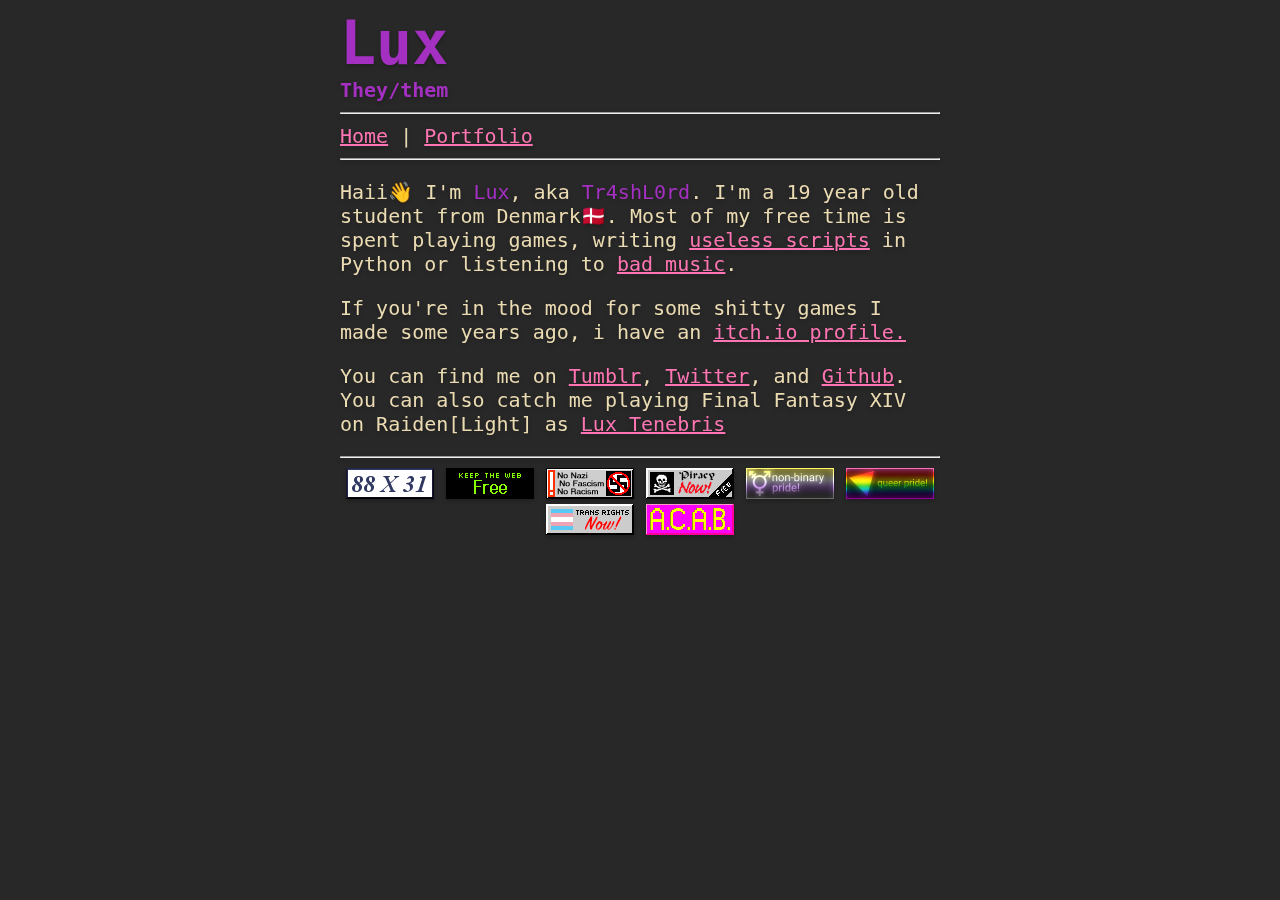
<file: index.html>
<!DOCTYPE html>
<html lang="en">
    <head>
        <meta charset="UTF-8" />
        <meta http-equiv="X-UA-Compatible" content="IE=edge" />
        <meta name="viewport" content="width=device-width, initial-scale=1.0" />
        <link rel="stylesheet" href="style.css" />
        <title>Home :3 TRANS rights!</title>
    </head>
    <body>
        <section class="section">
            <div class="container">
                <div id="top-bit">
                    <h1 class="title purple">Lux</h1>
                    <h3 class="sub-title purple">They/them</h3>
                </div>
                <div class="navbar">
                    <hr />
                    <a href="index.html">Home</a> |
                    <a href="portfolio.html">Portfolio</a>
                    <hr />
                </div>
                <div id="middle-bit">
                    <p>
                        Haii👋 I'm <span class="purple">Lux</span>, aka
                        <span class="purple">Tr4shL0rd</span>. I'm a 19 year old
                        student from Denmark🇩🇰. Most of my free time is spent
                        playing games, writing
                        <a href="portfolio.html">useless scripts</a> in Python
                        or listening to
                        <a href="https://www.last.fm/user/Tr4shL0rd"
                            >bad music</a>.
                    </p>
                    <p>
                        If you're in the mood for some shitty games I made some
                        years ago, i have an
                        <a href="https://tr4shl0rd.itch.io/">itch.io profile.</a>
                    </p>
                    <p>
                        You can find me on
                        <a href="https://www.tumblr.com/c0nfused-tr4sh"
                            >Tumblr</a
                        >,
                        <a href="https://twitter.com/_Tr4shL0rd_">Twitter</a>,
                        and
                        <a href="https://www.github.com/Tr4shL0rd"> Github</a>.
                        You can also catch me playing Final Fantasy XIV on
                        Raiden[Light] as
                        <a
                            href="https://eu.finalfantasyxiv.com/lodestone/character/45292506/"
                            >Lux Tenebris</a
                        >
                    </p>
                </div>
                <hr />
                <div id="bottom-bit"></div>
                <center>
                    <a href="https://cyber.dabamos.de/88x31/index.html"
                        ><img
                            src="badges/88x31.gif"
                            alt="badges"
                            title="badges"
                    /></a>
                    <a href="https://yesterweb.org/no-to-web3/"
                        ><img
                            src="badges/saynotoweb3_88x31.gif"
                            alt="no to Web3"
                            title="Say NO to WEB3"
                    /></a>
                    <img
                        src="badges/antinazi_88x31.gif"
                        alt="antinazi"
                        title="nazies are cringe"
                    />
                    <img
                        src="badges/piracy_88x31.gif"
                        alt="piracy now"
                        title="piracy is poggies and you should do it"
                    />
                    <img
                        src="badges/nonbinary_88x31.png"
                        alt="non-binary pride"
                        title="non-binary blob"
                    />
                    <img
                        src="badges/queer_88x31.png"
                        alt="queer pride"
                        title="im queeeer as fuck"
                    />
                    <img
                        src="badges/transRightsNow_88x31.png"
                        alt="TRANS RIGHTS!"
                        title="TRANS RIGHTS!"
                    />
                    <img
                        src="badges/acab_88x31.gif"
                        alt="acab"
                        title="fuck the cops"
                    />
                </center>
            </div>
        </section>
    </body>
</html>
</file>
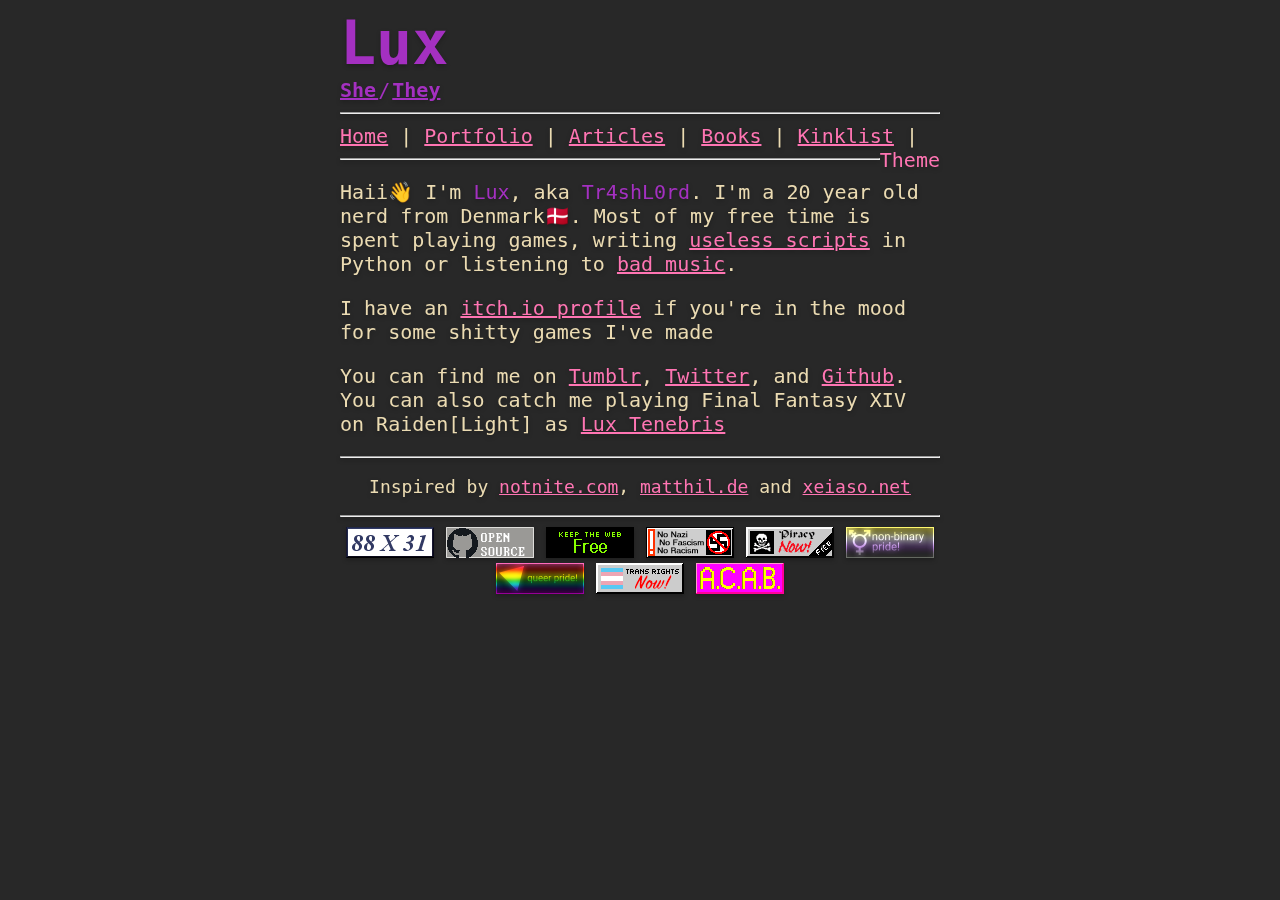
<file: public/index.html>
<!DOCTYPE html>
<html lang="en">
    <head>
        <meta charset="UTF-8" />
        <meta http-equiv="X-UA-Compatible" content="IE=edge" />
        <meta name="viewport" content="width=device-width, initial-scale=1.0" />
        <link id="theme" rel="stylesheet" href="style.css" />
        <link rel="icon" type="image/x-icon" href="imgs/favicon.ico" />
        <script src="javascript/index.js"></script>
        <title>Home :3</title>
        <script></script>
    </head>
    <body onload="themeChecker();">
        <section class="section">
            <div class="container">
                <div id="top-bit">
                    <!--
                    <h1 class="title purple">Lux</h1>
                    <a
                        href="https://pronouns.within.lgbt/she/her/her/hers/herself"
                        title="i know this site looks a lot like the one in the link. sorry, just really liked the color scheme and didnt realize how similar mine would look :3 i'm not associated with within.lgbt"
                        class="purple-link pronouns"
                    >
                        <h3 class="sub-title purple pronouns">She/Her</h3></a
                    >
                    <a
                        href="https://pronouns.within.lgbt/they/them/their/theirs/themself"
                        title="i know this site looks a lot like the one in the link. sorry, just really liked the color scheme and didnt realize how similar mine would look :3 i'm not associated with within.lgbt"
                        class="purple-link pronouns"
                    >
                        <h3 class="sub-title purple pronouns">They/Them</h3></a
                    >
                    -->
                    <h1 class="title purple">Lux</h1>
                    <a 
                        href="https://pronouns.within.lgbt/she/her/her/hers/herself" 
                        title="i know this site looks a lot like the one in the link. sorry, just really liked the color scheme and didnt realize how similar mine would look :3 i'm not associated with within.lgbt" 
                        class="purple-link pronouns"
                    >
                        <h3 class="sub-title-pronouns purple pronouns left-pronoun">She</h3>
                    </a>

                    <span class="purple">/</span>

                    <a 
                        href="https://pronouns.within.lgbt/they/them/their/theirs/themself" 
                        title="i know this site looks a lot like the one in the link. sorry, just really liked the color scheme and didnt realize how similar mine would look :3 i'm not associated with within.lgbt" 
                        class="purple-link pronouns"
                    >
                        <h3 class="sub-title-pronouns purple pronouns right-pronoun">They</h3>
                    </a>
                    
                                        
                </div>
                <div class="navbar">
                    <hr />
                    <a href="index.html">Home</a> |
                    <a href="portfolio.html">Portfolio</a> |
                    <a href="articles.html">Articles</a> |
                    <a href="books.html">Books</a> |
                    <a href="kinklist.html">Kinklist</a> |
                    <a class="lightswitch" onclick="toggleTheme()">Theme</a>
                    <hr />
                </div>
                <div id="middle-bit">
                    <p>
                        Haii👋 I'm <span class="purple">Lux</span>, aka
                        <span class="purple">Tr4shL0rd</span>. I'm a 20 year old
                        nerd from Denmark🇩🇰. Most of my free time is spent
                        playing games, writing
                        <a href="portfolio.html">useless scripts</a> in Python
                        or listening to
                        <a href="https://www.last.fm/user/Tr4shL0rd"
                            >bad music</a
                        >.
                    </p>
                    <p>
                        I have an
                        <a href="https://tr4shl0rd.itch.io/">itch.io profile</a>
                        if you're in the mood for some shitty games I've made
                    </p>
                    <p>
                        You can find me on
                        <a href="https://www.tumblr.com/c0nfused-tr4sh"
                            >Tumblr</a
                        >,
                        <a href="https://twitter.com/_Tr4shL0rd_">Twitter</a>,
                        and
                        <a href="https://www.github.com/Tr4shL0rd"> Github</a>.
                        You can also catch me playing Final Fantasy XIV on
                        Raiden[Light] as
                        <a
                            href="https://eu.finalfantasyxiv.com/lodestone/character/45292506/"
                            >Lux Tenebris</a
                        >
                    </p>
                </div>
                <hr />
                <center>
                    <p id="inspired">
                        Inspired by
                        <a href="https://notnite.com/">notnite.com</a>,
                        <a href="https://matthil.de/">matthil.de</a>
                        and
                        <a href="https://xeiaso.net/">xeiaso.net</a>
                    </p>
                </center>
                <hr />
                <div id="bottom-bit"></div>
                <center>
                    <a href="https://cyber.dabamos.de/88x31/index.html"
                        ><img
                            src="badges/88x31.gif"
                            alt="badges"
                            title="badges"
                    /></a>
                    <a href="https://github.com/Tr4shL0rd/silly_site"
                        ><img
                            src="badges/open_source_88x31.png"
                            alt="source code"
                            title="source code"
                    /></a>
                    <a href="https://yesterweb.org/no-to-web3/"
                        ><img
                            src="badges/saynotoweb3_88x31.gif"
                            alt="no to Web3"
                            title="Say NO to WEB3"
                    /></a>
                    <img
                        src="badges/antinazi_88x31.gif"
                        alt="antinazi"
                        title="nazies are cringe"
                    />
                    <img
                        src="badges/piracy_88x31.gif"
                        alt="piracy now"
                        title="piracy is poggies and you should do it"
                    />
                    <img
                        src="badges/nonbinary_88x31.png"
                        alt="non-binary pride"
                        title="non-binary blob"
                    />
                    <img
                        src="badges/queer_88x31.png"
                        alt="queer pride"
                        title="im queeeer as fuck"
                    />
                    <img
                        src="badges/transRightsNow_88x31.png"
                        alt="TRANS RIGHTS!"
                        title="TRANS RIGHTS!"
                    />
                    <img
                        src="badges/acab_88x31.gif"
                        alt="acab"
                        title="fuck the cops"
                    />
                </center>
            </div>
        </section>
    </body>
</html>
</file>
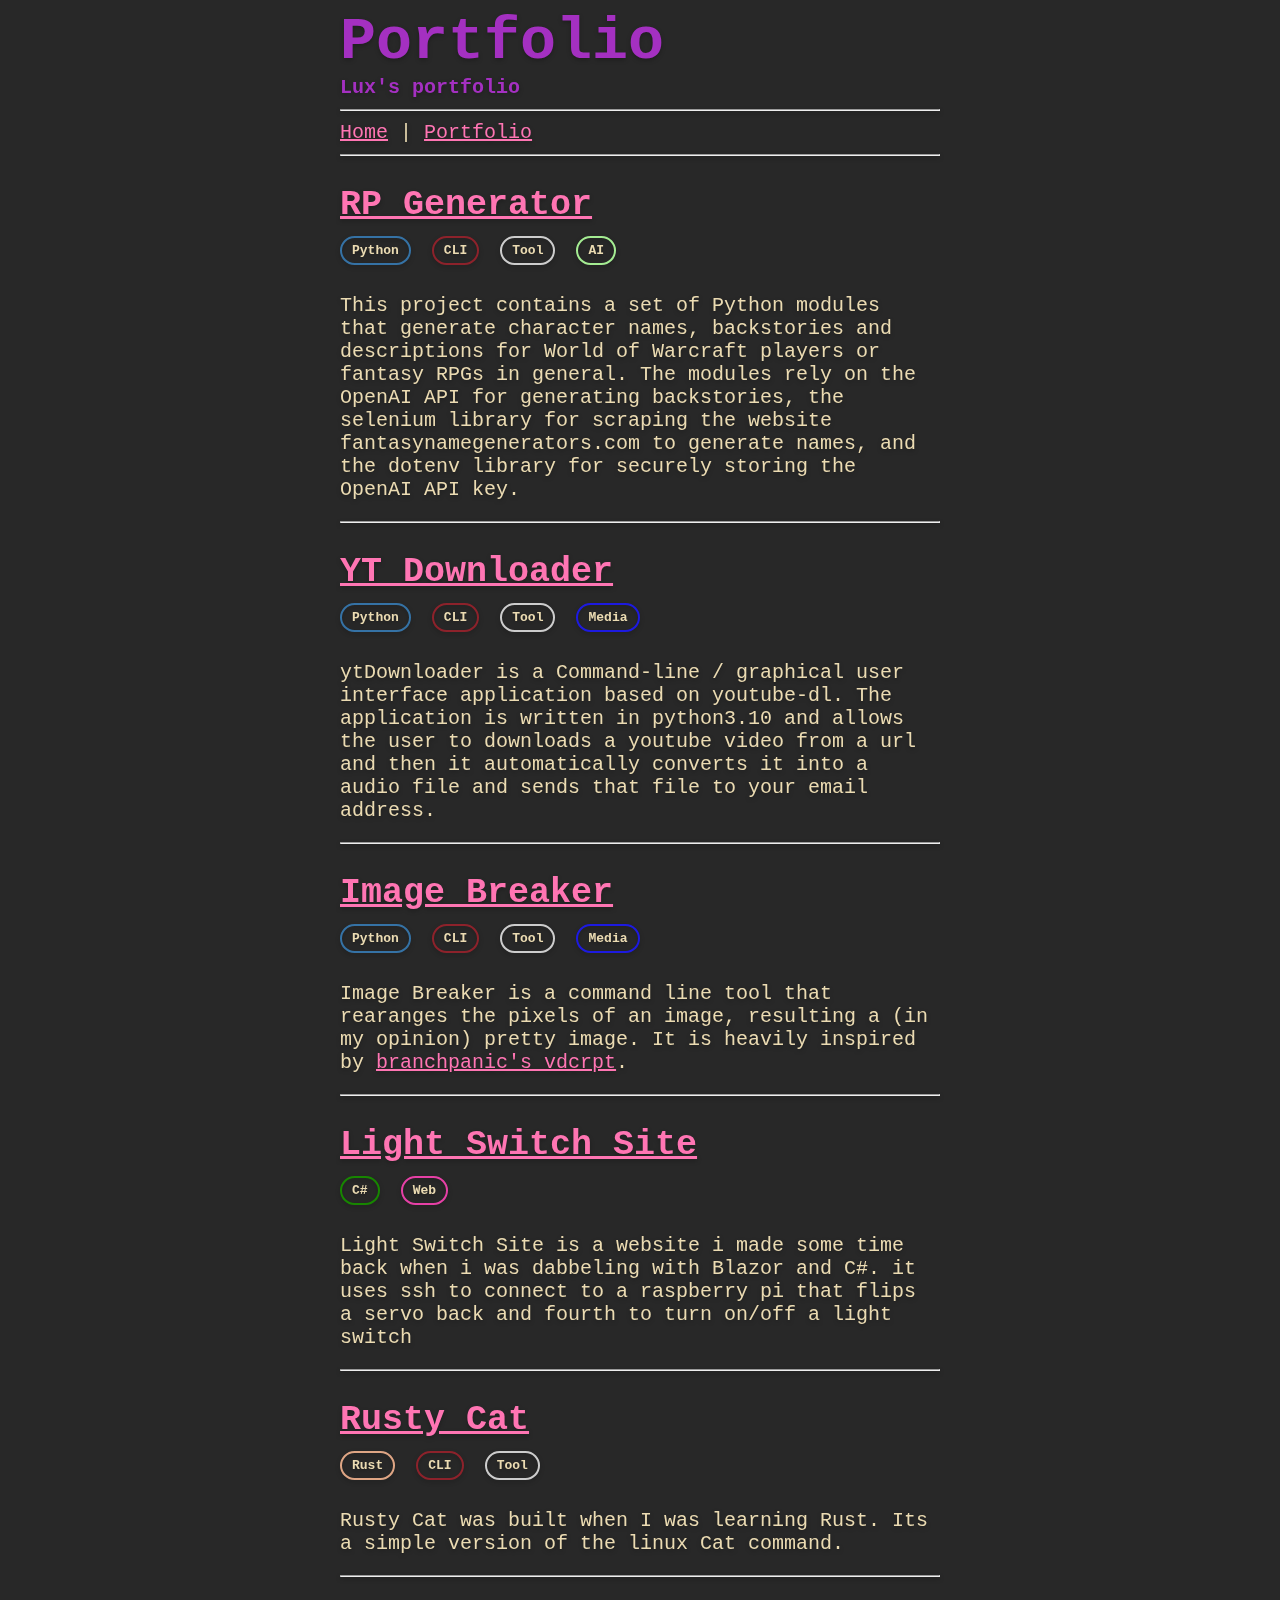
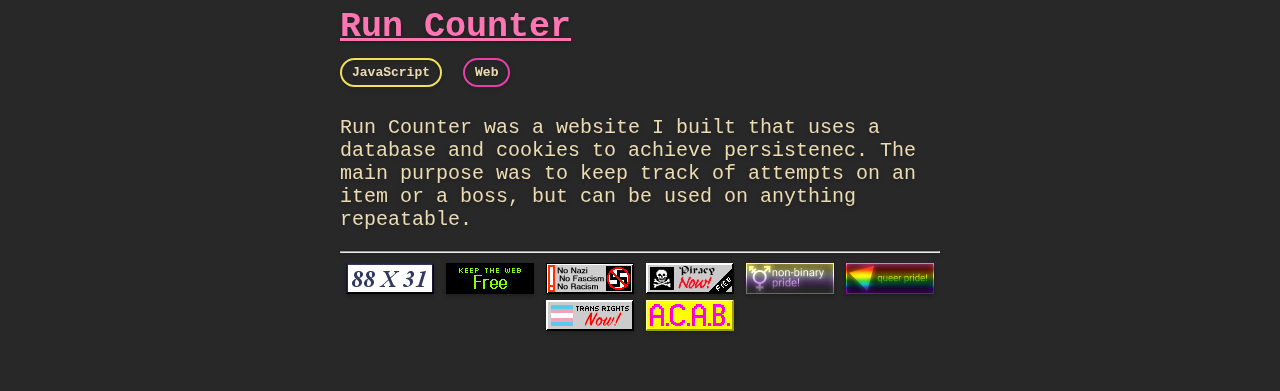
<file: portfolio.html>
<!DOCTYPE html>
<html lang="en">
    <head>
        <meta charset="UTF-8" />
        <meta http-equiv="X-UA-Compatible" content="IE=edge" />
        <meta name="viewport" content="width=device-width, initial-scale=1.0" />
        <link rel="stylesheet" href="style.css" />
        <title>Portfolio :3</title>
    </head>
    <body>
        <section class="section">
            <div class="container">
                <div id="top-bit">
                    <h1 class="title purple">Portfolio</h1>
                    <h3 class="sub-title purple">Lux's portfolio</h3>
                </div>
                <div class="navbar">
                    <hr />
                    <a href="index.html">Home</a> |
                    <a href="portfolio.html">Portfolio</a>
                    <hr />
                </div>
                <div id="middle-bit">
                    <div>
                        <h2 class="repo-title">
                            <a href="https://github.com/Tr4shL0rd/rp_generator">
                                RP Generator
                            </a>
                            <br />
                            <p class="repo-tag python">Python</p>
                            <p class="repo-tag cli">CLI</p>
                            <p class="repo-tag tool">Tool</p>
                            <p class="repo-tag ai">AI</p>
                        </h2>
                        <p class="repo-desc">
                            This project contains a set of Python modules that
                            generate character names, backstories and
                            descriptions for World of Warcraft players or
                            fantasy RPGs in general. The modules rely on the
                            OpenAI API for generating backstories, the selenium
                            library for scraping the website
                            fantasynamegenerators.com to generate names, and the
                            dotenv library for securely storing the OpenAI API
                            key.
                        </p>
                    </div>

                    <hr />

                    <div>
                        <h2 class="repo-title">
                            <a href="https://github.com/Tr4shL0rd/ytDownloader">
                                YT Downloader
                            </a>
                            <br />
                            <p class="repo-tag python">Python</p>
                            <p class="repo-tag cli">CLI</p>
                            <p class="repo-tag tool">Tool</p>
                            <p class="repo-tag media">Media</p>
                        </h2>
                        <p class="repo-desc">
                            ytDownloader is a Command-line / graphical user
                            interface application based on youtube-dl. The
                            application is written in python3.10 and allows the
                            user to downloads a youtube video from a url and
                            then it automatically converts it into a audio file
                            and sends that file to your email address.
                        </p>
                    </div>

                    <hr />

                    <div>
                        <h2 class="repo-title">
                            <a
                                href="https://github.com/Tr4shL0rd/image_breaker"
                            >
                                Image Breaker
                            </a>
                            <br />
                            <p class="repo-tag python">Python</p>
                            <p class="repo-tag cli">CLI</p>
                            <p class="repo-tag tool">Tool</p>
                            <p class="repo-tag media">Media</p>
                        </h2>
                        <p class="repo-desc">
                            Image Breaker is a command line tool that rearanges
                            the pixels of an image, resulting a (in my opinion)
                            pretty image. It is heavily inspired by
                            <a href="https://github.com/branchpanic/vdcrpt"
                                >branchpanic's vdcrpt</a
                            >.
                        </p>
                    </div>

                    <hr />

                    <div>
                        <h2 class="repo-title">
                            <a
                                href="https://github.com/Tr4shL0rd/LightSwitchSite"
                            >
                                Light Switch Site
                            </a>
                            <br />
                            <p class="repo-tag csharp">C#</p>
                            <p class="repo-tag web">Web</p>
                        </h2>
                        <p class="repo-desc">
                            Light Switch Site is a website i made some time back
                            when i was dabbeling with Blazor and C#. it uses ssh
                            to connect to a raspberry pi that flips a servo back
                            and fourth to turn on/off a light switch
                        </p>
                    </div>

                    <hr />

                    <div>
                        <h2 class="repo-title">
                            <a href="https://github.com/Tr4shL0rd/rusty_cat">
                                Rusty Cat
                            </a>
                            <br />
                            <p class="repo-tag rust">Rust</p>
                            <p class="repo-tag cli">CLI</p>
                            <p class="repo-tag tool">Tool</p>
                        </h2>
                        <p class="repo-desc">
                            Rusty Cat was built when I was learning Rust. Its a
                            simple version of the linux Cat command.
                        </p>
                    </div>

                    <hr />

                    <div>
                        <h2 class="repo-title">
                            <a href="https://github.com/Tr4shL0rd/run-counter">
                                Run Counter
                            </a>
                            <br />
                            <p class="repo-tag javascript">JavaScript</p>
                            <p class="repo-tag web">Web</p>
                        </h2>
                        <p class="repo-desc">
                            Run Counter was a website I built that uses a
                            database and cookies to achieve persistenec. The
                            main purpose was to keep track of attempts on an
                            item or a boss, but can be used on anything
                            repeatable.
                        </p>
                    </div>
                </div>
                <hr />
                <div id="bottom-bit"></div>
                <center>
                    <a href="https://cyber.dabamos.de/88x31/index.html"
                        ><img
                            src="badges/88x31.gif"
                            alt="badges"
                            title="badges"
                    /></a>
                    <a href="https://yesterweb.org/no-to-web3/"
                        ><img
                            src="badges/saynotoweb3_88x31.gif"
                            alt="no to Web3"
                            title="Say NO to WEB3"
                    /></a>
                    <img
                        src="badges/antinazi_88x31.gif"
                        alt="antinazi"
                        title="nazies are cringe"
                    />
                    <img
                        src="badges/piracy_88x31.gif"
                        alt="piracy now"
                        title="piracy is poggies and you should do it"
                    />
                    <img
                        src="badges/nonbinary_88x31.png"
                        alt="non-binary pride"
                        title="non-binary blob"
                    />
                    <img
                        src="badges/queer_88x31.png"
                        alt="queer pride"
                        title="im queeeer as fuck"
                    />
                    <img
                        src="badges/transRightsNow_88x31.png"
                        alt="TRANS RIGHTS!"
                        title="TRANS RIGHTS!"
                    />
                    <img
                        src="badges/acab_88x31.gif"
                        alt="acab"
                        title="fuck the cops"
                    />
                </center>
            </div>
        </section>
    </body>
</html>
</file>
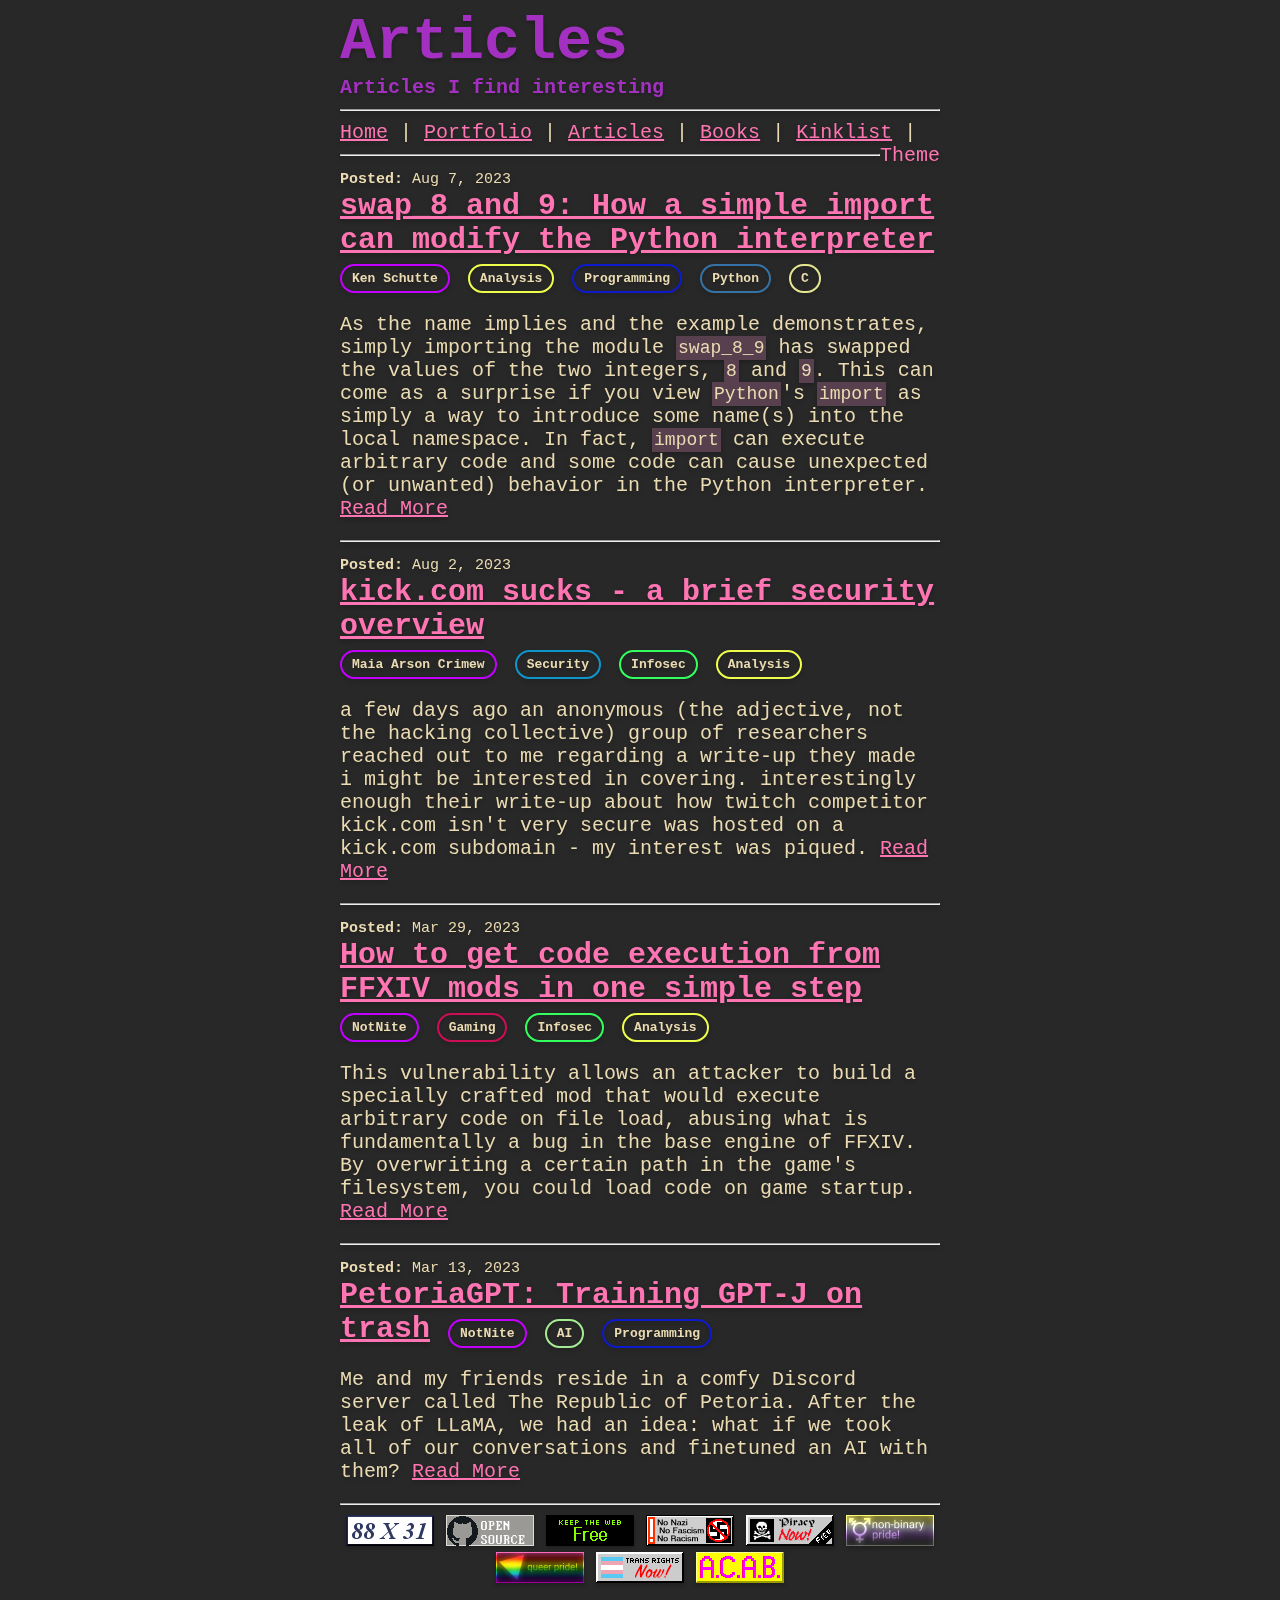
<file: public/articles.html>
<!DOCTYPE html>
<html lang="en">
    <head>
        <meta charset="UTF-8" />
        <meta http-equiv="X-UA-Compatible" content="IE=edge" />
        <meta name="viewport" content="width=device-width, initial-scale=1.0" />
        <link rel="stylesheet" href="style.css" />
        <link rel="icon" type="image/x-icon" href="imgs/favicon.ico" />
        <script src="javascript/index.js"></script>
        <title>Articles :3</title>
    </head>
    <body onload="themeChecker();">
        <section class="section">
            <div class="container">
                <div id="top-bit">
                    <h1 class="title purple">Articles</h1>
                    <h3 class="sub-title purple">Articles I find interesting</h3>
                </div>
                <div class="navbar">
                    <hr />
                    <a href="index.html">Home</a> |
                    <a href="portfolio.html">Portfolio</a> |
                    <a href="articles.html">Articles</a> |
                    <a href="books.html">Books</a> |
                    <a href="kinklist.html">Kinklist</a> |
                    <a class="lightswitch" onclick="toggleTheme()">Theme</a>
                    <hr />
                </div>
                <div id="middle-bit">
                    <div>
                        <p class="article-date"><b>Posted:</b> Aug 7, 2023</p>
                        <h2 class="article-title">
                            <a href="https://kenschutte.com/python-swap-ints/">
                                swap_8_and_9: How a simple import can modify the
                                Python interpreter
                            </a>
                            <br />
                            <p class="tag creator" title="Creator">
                                Ken Schutte
                            </p>
                            <p class="tag analysis">Analysis</p>
                            <p class="tag programming">Programming</p>
                            <p class="tag python">Python</p>
                            <p class="tag c">C</p>
                        </h2>
                        <p class="article-desc">
                            As the name implies and the example demonstrates,
                            simply importing the module
                            <span class="code">swap_8_9</span> has swapped the
                            values of the two integers,
                            <span class="code">8</span> and
                            <span class="code">9</span>. This can come as a
                            surprise if you view
                            <span class="code">Python</span>'s
                            <span class="code">import</span> as simply a way to
                            introduce some name(s) into the local namespace. In
                            fact, <span class="code">import</span> can execute
                            arbitrary code and some code can cause unexpected
                            (or unwanted) behavior in the Python interpreter.
                            <a href="https://kenschutte.com/python-swap-ints/"
                                >Read More</a
                            >
                        </p>
                    </div>

                    <hr />

                    <div>
                        <p class="article-date"><b>Posted:</b> Aug 2, 2023</p>
                        <h2 class="article-title">
                            <a
                                href="https://maia.crimew.gay/posts/kick.com-sucks/"
                            >
                                kick.com sucks - a brief security overview
                            </a>
                            <br />
                            <p class="tag creator" title="Creator">
                                Maia Arson Crimew
                            </p>
                            <p class="tag security">Security</p>
                            <p class="tag infosec">Infosec</p>
                            <p class="tag analysis">Analysis</p>
                        </h2>
                        <p class="article-desc">
                            a few days ago an anonymous (the adjective, not the
                            hacking collective) group of researchers reached out
                            to me regarding a write-up they made i might be
                            interested in covering. interestingly enough their
                            write-up about how twitch competitor kick.com isn't
                            very secure was hosted on a kick.com subdomain - my
                            interest was piqued.
                            <a
                                href="https://maia.crimew.gay/posts/kick.com-sucks/"
                                >Read More</a
                            >
                        </p>
                    </div>

                    <hr />

                    <div>
                        <p class="article-date"><b>Posted:</b> Mar 29, 2023</p>
                        <h2 class="article-title">
                            <a
                                href="https://notnite.com/blog/ffxiv-modloader-ace/"
                            >
                                How to get code execution from FFXIV mods in one
                                simple step
                            </a>
                            <br />
                            <p class="tag creator" title="Creator">NotNite</p>
                            <p class="tag gaming">Gaming</p>
                            <p class="tag infosec">Infosec</p>
                            <p class="tag analysis">Analysis</p>
                        </h2>
                        <p class="article-desc">
                            This vulnerability allows an attacker to build a
                            specially crafted mod that would execute arbitrary
                            code on file load, abusing what is fundamentally a
                            bug in the base engine of FFXIV. By overwriting a
                            certain path in the game's filesystem, you could
                            load code on game startup.
                            <a
                                href="https://notnite.com/blog/ffxiv-modloader-ace/"
                                >Read More</a
                            >
                        </p>
                    </div>
                </div>

                <hr />

                <div>
                    <p class="article-date"><b>Posted:</b> Mar 13, 2023</p>
                    <h2 class="article-title">
                        <a href="https://notnite.com/blog/petoriagpt/"
                            >PetoriaGPT: Training GPT-J on trash</a
                        >
                        <p class="tag creator" title="Creator">NotNite</p>
                        <p class="tag ai">AI</p>
                        <p class="tag programming">Programming</p>
                    </h2>
                    <p class="article-desc">
                        Me and my friends reside in a comfy Discord server
                        called The Republic of Petoria. After the leak of LLaMA,
                        we had an idea: what if we took all of our conversations
                        and finetuned an AI with them?
                        <a href="https://notnite.com/blog/petoriagpt/"
                            >Read More</a
                        >
                    </p>
                </div>

                <hr />

                <div id="bottom-bit"></div>
                <center>
                    <a href="https://cyber.dabamos.de/88x31/index.html"
                        ><img
                            src="badges/88x31.gif"
                            alt="badges"
                            title="badges"
                    /></a>
                    <a href="https://github.com/Tr4shL0rd/silly_site"
                        ><img
                            src="badges/open_source_88x31.png"
                            alt="source code"
                            title="source code"
                    /></a>
                    <a href="https://yesterweb.org/no-to-web3/"
                        ><img
                            src="badges/saynotoweb3_88x31.gif"
                            alt="no to Web3"
                            title="Say NO to WEB3"
                    /></a>
                    <img
                        src="badges/antinazi_88x31.gif"
                        alt="antinazi"
                        title="nazies are cringe"
                    />
                    <img
                        src="badges/piracy_88x31.gif"
                        alt="piracy now"
                        title="piracy is poggies and you should do it"
                    />
                    <img
                        src="badges/nonbinary_88x31.png"
                        alt="non-binary pride"
                        title="non-binary blob"
                    />
                    <img
                        src="badges/queer_88x31.png"
                        alt="queer pride"
                        title="im queeeer as fuck"
                    />
                    <img
                        src="badges/transRightsNow_88x31.png"
                        alt="TRANS RIGHTS!"
                        title="TRANS RIGHTS!"
                    />
                    <img
                        src="badges/acab_88x31.gif"
                        alt="acab"
                        title="fuck the cops"
                    />
                </center>
            </div>
        </section>
    </body>
</html>
</file>
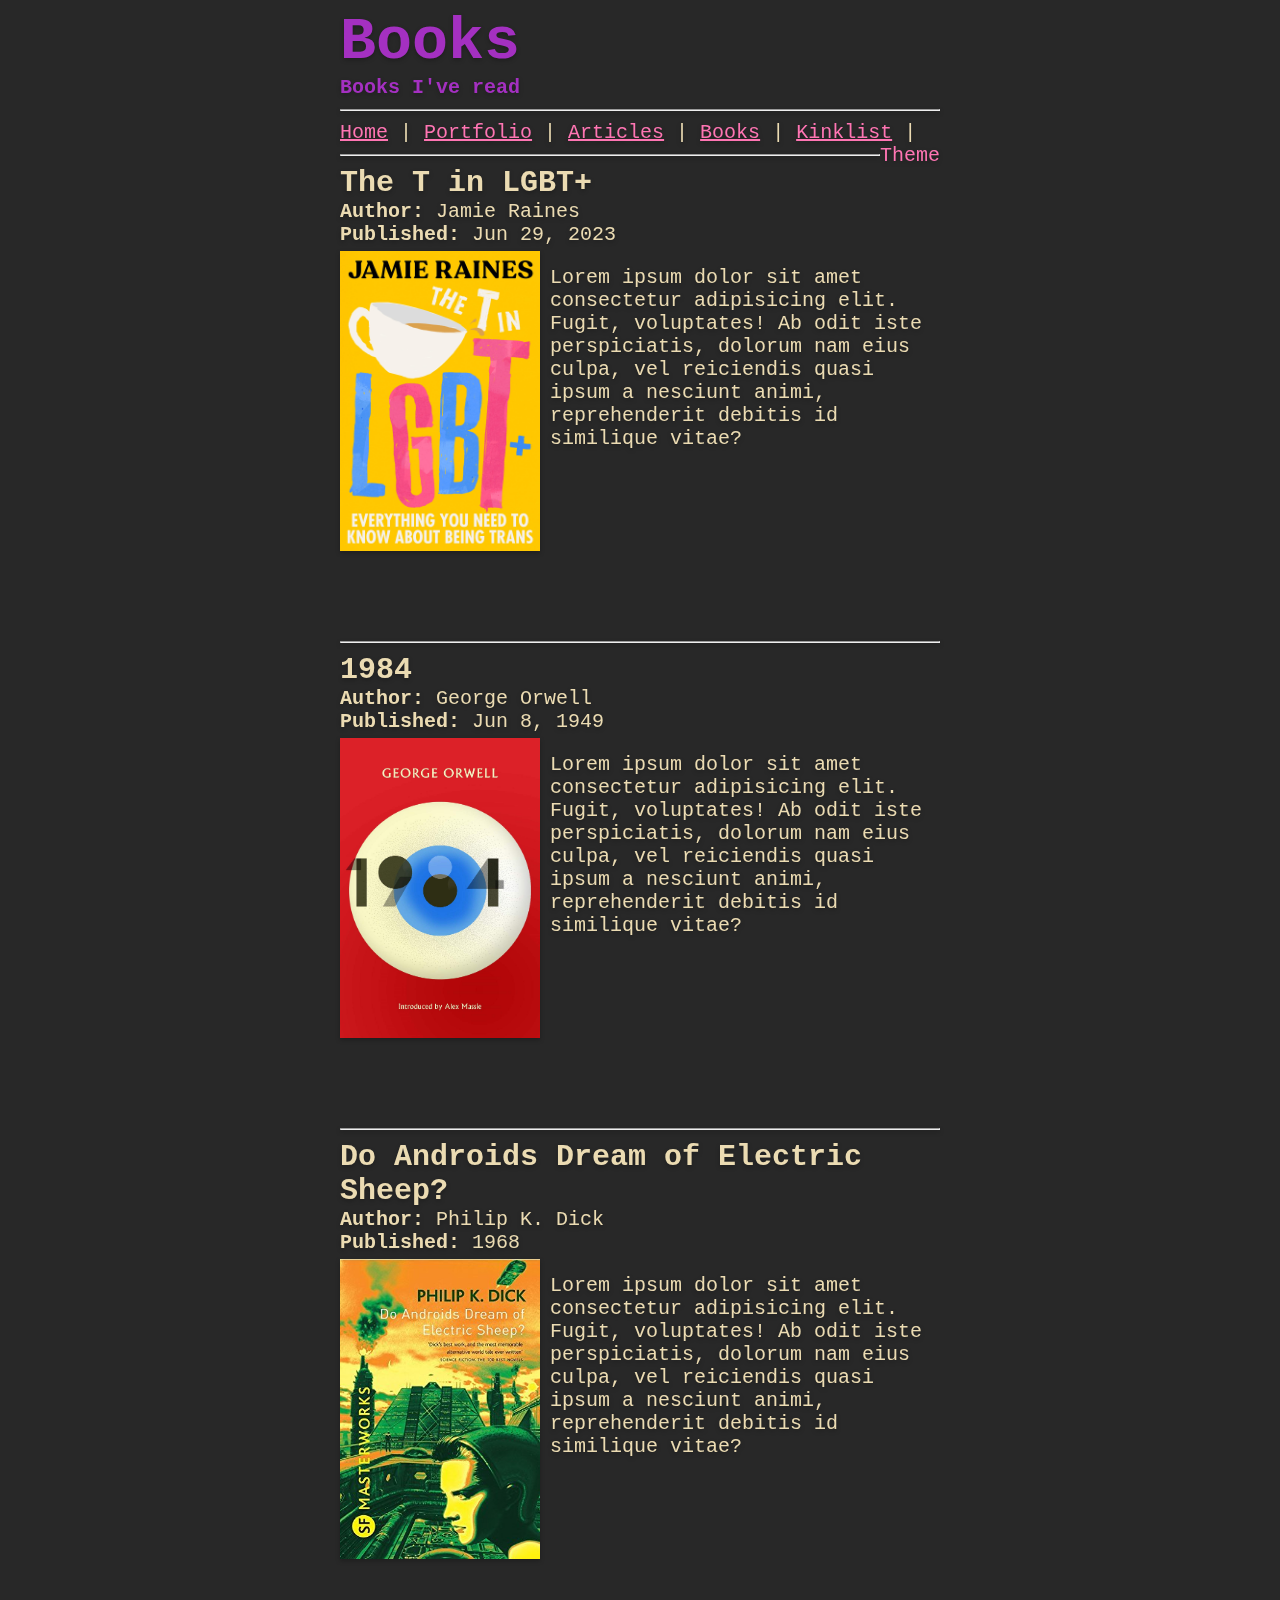
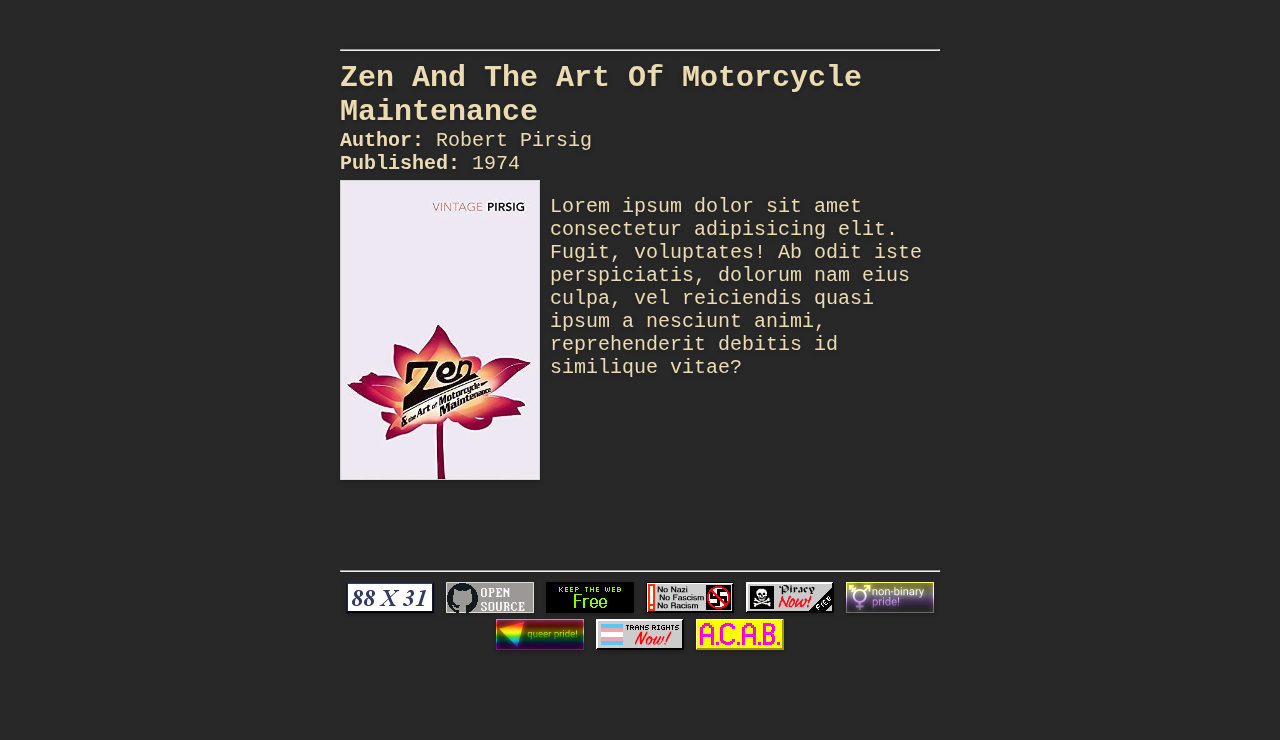
<file: public/books.html>
<!DOCTYPE html>
<html lang="en">
    <head>
        <meta charset="UTF-8" />
        <meta http-equiv="X-UA-Compatible" content="IE=edge" />
        <meta name="viewport" content="width=device-width, initial-scale=1.0" />
        <link rel="stylesheet" href="style.css" />
        <link rel="icon" type="image/x-icon" href="imgs/favicon.ico" />
        <script src="javascript/index.js"></script>
        <title>Books :3</title>
    </head>
    <body onload="themeChecker();">
        <section class="section">
            <div class="container">
                <div id="top-bit">
                    <h1 class="title purple">Books</h1>
                    <h3 class="sub-title purple sub-title">Books I've read</h3>
                </div>
                <div class="navbar">
                    <hr />
                    <a href="index.html">Home</a> |
                    <a href="portfolio.html">Portfolio</a> |
                    <a href="articles.html">Articles</a> |
                    <a href="books.html">Books</a> |
                    <a href="kinklist.html">Kinklist</a> |
                    <a class="lightswitch" onclick="toggleTheme()">Theme</a>
                    <hr />
                </div>
                <div id="middle-bit">
                    <div>
                        <h2 class="article-title">The T in LGBT+</h2>
                        <p class="book-author"><b>Author:</b> Jamie Raines</p>
                        <p class="book-published">
                            <b>Published:</b> Jun 29, 2023
                        </p>

                        <div>
                            <img
                                class="book-cover"
                                src="imgs/books/the_t_in_lgbt.jpg"
                                title="the T in LGBT"
                            />
                        </div>
                        <p class="article-desc">
                            Lorem ipsum dolor sit amet consectetur adipisicing
                            elit. Fugit, voluptates! Ab odit iste perspiciatis,
                            dolorum nam eius culpa, vel reiciendis quasi ipsum a
                            nesciunt animi, reprehenderit debitis id similique
                            vitae?
                        </p>
                        <br />
                        <br />
                        <br />
                        <br />
                        <br />
                        <br />
                        <br />
                    </div>

                    <hr />

                    <div>
                        <h2 class="article-title">1984</h2>
                        <p class="book-author"><b>Author:</b> George Orwell</p>
                        <p class="book-published">
                            <b>Published:</b> Jun 8, 1949
                        </p>
                        <div>
                            <img 
                                class="book-cover"
                                src="imgs/books/1984.jpg"
                                title="1984"
                            />
                        </div>
                        <p class="article-desc">
                            Lorem ipsum dolor sit amet consectetur adipisicing
                            elit. Fugit, voluptates! Ab odit iste perspiciatis,
                            dolorum nam eius culpa, vel reiciendis quasi ipsum a
                            nesciunt animi, reprehenderit debitis id similique
                            vitae?
                        </p>
                        <br />
                        <br />
                        <br />
                        <br />
                        <br />
                        <br />
                        <br />
                    </div>

                    <hr />

                    <div>
                        <h2 class="article-title">
                            Do Androids Dream of Electric Sheep?
                        </h2>
                        <p class="book-author"><b>Author:</b> Philip K. Dick</p>
                        <p class="book-published"><b>Published:</b> 1968</p>
                        <div>
                            <img
                                class="book-cover"
                                src="imgs/books/do_androids_dream_of_electric_sheep.jpg"
                                title="do Androids dream of Electric Sheep?"
                            />
                        </div>
                        <p class="article-desc">
                            Lorem ipsum dolor sit amet consectetur adipisicing
                            elit. Fugit, voluptates! Ab odit iste perspiciatis,
                            dolorum nam eius culpa, vel reiciendis quasi ipsum a
                            nesciunt animi, reprehenderit debitis id similique
                            vitae?
                        </p>
                        <br />
                        <br />
                        <br />
                        <br />
                        <br />
                        <br />
                        <br />
                    </div>
                </div>

                <hr />

                <div>
                    <h2 class="article-title">
                        Zen And The Art Of Motorcycle Maintenance
                    </h2>
                    <p class="book-author"><b>Author:</b> Robert Pirsig</p>
                    <p class="book-published"><b>Published:</b> 1974</p>
                    <div>
                        <img
                            class="book-cover"
                            src="imgs/books/zen_and_the_art_of_motorcycle_maintenance.jpg"
                            title="zen and the art of motorcycle maintenance"
                        />
                    </div>
                    <p class="article-desc">
                        Lorem ipsum dolor sit amet consectetur adipisicing elit.
                        Fugit, voluptates! Ab odit iste perspiciatis, dolorum
                        nam eius culpa, vel reiciendis quasi ipsum a nesciunt
                        animi, reprehenderit debitis id similique vitae?
                    </p>
                    <br />
                    <br />
                    <br />
                    <br />
                    <br />
                    <br />
                    <br />
                </div>

                <hr />

                <div id="bottom-bit"></div>
                <center>
                    <a href="https://cyber.dabamos.de/88x31/index.html"
                        ><img
                            src="badges/88x31.gif"
                            alt="badges"
                            title="badges"
                    /></a>
                    <a href="https://github.com/Tr4shL0rd/silly_site"
                        ><img
                            src="badges/open_source_88x31.png"
                            alt="source code"
                            title="source code"
                    /></a>
                    <a href="https://yesterweb.org/no-to-web3/"
                        ><img
                            src="badges/saynotoweb3_88x31.gif"
                            alt="no to Web3"
                            title="Say NO to WEB3"
                    /></a>
                    <img
                        src="badges/antinazi_88x31.gif"
                        alt="antinazi"
                        title="nazies are cringe"
                    />
                    <img
                        src="badges/piracy_88x31.gif"
                        alt="piracy now"
                        title="piracy is poggies and you should do it"
                    />
                    <img
                        src="badges/nonbinary_88x31.png"
                        alt="non-binary pride"
                        title="non-binary pride"
                    />
                    <img
                        src="badges/queer_88x31.png"
                        alt="queer pride"
                        title="im queeeer as fuck"
                    />
                    <img
                        src="badges/transRightsNow_88x31.png"
                        alt="TRANS RIGHTS!"
                        title="TRANS RIGHTS!"
                    />
                    <img
                        src="badges/acab_88x31.gif"
                        alt="acab"
                        title="fuck the cops"
                    />
                </center>
            </div>
        </section>
    </body>
</html>
</file>
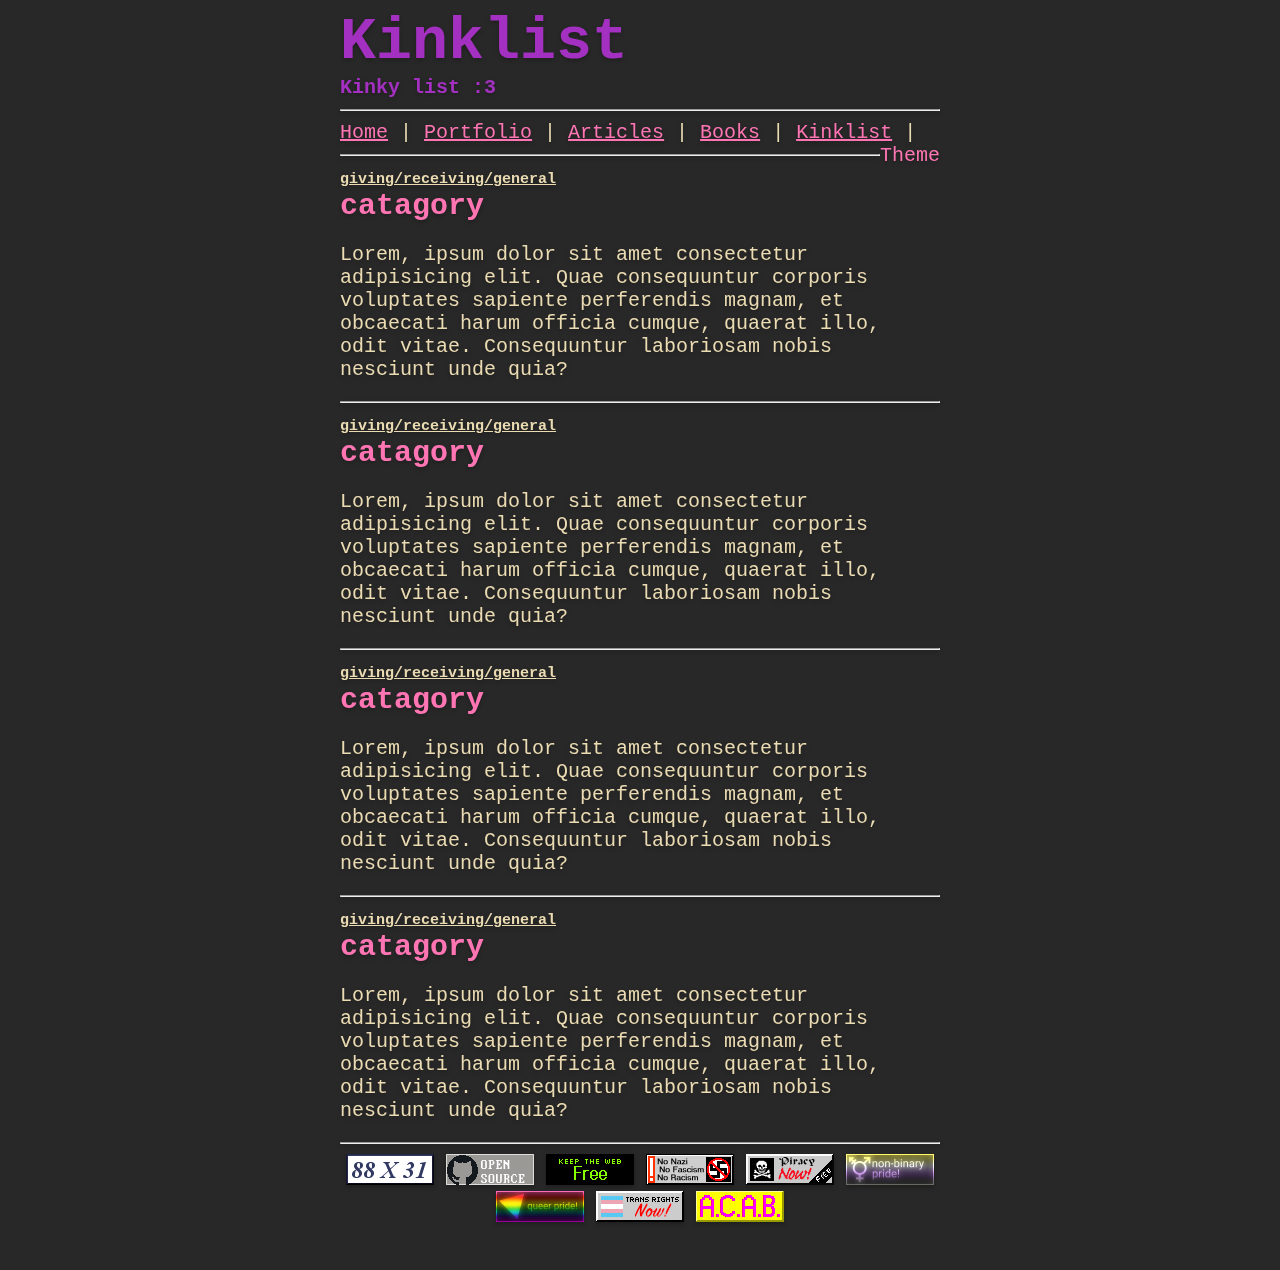
<file: public/kinklist.html>
<!--
    CATAGORIES
    bodies
        skinny
        chubby
        small breasts
        large breasts
        small cocks
        large cocks
    clothing [self/partner]
        clothed sex
        lingerie
        stockings
        heels
        leather
        latex
        uniform/costume
        cross-dressing
    groupings
        you and 1 male
        you and 1 female
        you and MtF trans
        you and FtM trans
        you and 1 male, 1 female
        you and 2 males
        you and 2 females
        orgy
    general [giving/receiving]
        romance/affection
        handjob/fingering
        blowjob
        deepthroat
        swallowing
        facials
        cunnilingus
        face-sitting
        edging
        teasing
        JOI,SI
    ass play
    restrictive
    toys
    domination
    no consent
    taboo
    surrealism
    fluids
    degradation
    touch & stimulation
    misc. fetish
    pain
-->
<!DOCTYPE html>
<html lang="en">
    <head>
        <meta charset="UTF-8" />
        <meta http-equiv="X-UA-Compatible" content="IE=edge" />
        <meta name="viewport" content="width=device-width, initial-scale=1.0" />
        <link rel="stylesheet" href="style.css" />
        <link rel="icon" type="image/x-icon" href="imgs/favicon.ico" />
        <script src="javascript/index.js"></script>
        <title>kinklist &gt;//&lt;</title>
    </head>
    <body onload="themeChecker();">
        <section class="section">
            <div class="container">
                <div id="top-bit">
                    <h1 class="title purple">Kinklist</h1>
                    <h3 class="sub-title purple">Kinky list :3</h3>
                </div>
                <div class="navbar">
                    <hr />
                    <a href="index.html">Home</a> |
                    <a href="portfolio.html">Portfolio</a> |
                    <a href="articles.html">Articles</a> |
                    <a href="books.html">Books</a> |
                    <a href="kinklist.html">Kinklist</a> |
                    <a class="lightswitch" onclick="toggleTheme()">Theme</a>
                    <hr />
                </div>
                <div id="middle-bit">
                    <div>
                        <b class="giving_receiving">giving/receiving/general</b>
                        <h2 class="article-title">
                            <a>catagory</a>
                            <br />
                        </h2>
                        <p class="article-desc">
                            Lorem, ipsum dolor sit amet consectetur adipisicing elit.
                            Quae consequuntur corporis voluptates sapiente perferendis magnam,
                            et obcaecati harum officia cumque, quaerat illo, odit vitae. 
                            Consequuntur laboriosam nobis nesciunt unde quia?
                        </p>
                    </div>

                    <hr />

                    <div>
                        <b class="giving_receiving">giving/receiving/general</b>
                        <h2 class="article-title">
                            <a>catagory</a>
                            <br />
                        </h2>
                        <p class="article-desc">
                            Lorem, ipsum dolor sit amet consectetur adipisicing elit.
                            Quae consequuntur corporis voluptates sapiente perferendis magnam,
                            et obcaecati harum officia cumque, quaerat illo, odit vitae. 
                            Consequuntur laboriosam nobis nesciunt unde quia?
                        </p>
                    </div>

                    <hr />

                    <div>
                        <b class="giving_receiving">giving/receiving/general</b>
                        <h2 class="article-title">
                            <a>catagory</a>
                            <br />
                        </h2>
                        <p class="article-desc">
                            Lorem, ipsum dolor sit amet consectetur adipisicing elit.
                            Quae consequuntur corporis voluptates sapiente perferendis magnam,
                            et obcaecati harum officia cumque, quaerat illo, odit vitae. 
                            Consequuntur laboriosam nobis nesciunt unde quia?
                        </p>
                    </div>
                    
                    <hr />
                    
                    <div>
                        <b class="giving_receiving">giving/receiving/general</b>
                        <h2 class="article-title">
                            <a>catagory</a>
                            <br />
                        </h2>
                        <p class="article-desc">
                            Lorem, ipsum dolor sit amet consectetur adipisicing elit.
                            Quae consequuntur corporis voluptates sapiente perferendis magnam,
                            et obcaecati harum officia cumque, quaerat illo, odit vitae. 
                            Consequuntur laboriosam nobis nesciunt unde quia?
                        </p>
                    </div>
                </div>

                <hr />

                <div id="bottom-bit"></div>
                <center>
                    <a href="https://cyber.dabamos.de/88x31/index.html"
                        ><img
                            src="badges/88x31.gif"
                            alt="badges"
                            title="badges"
                    /></a>
                    <a href="https://github.com/Tr4shL0rd/silly_site"
                        ><img
                            src="badges/open_source_88x31.png"
                            alt="source code"
                            title="source code"
                    /></a>
                    <a href="https://yesterweb.org/no-to-web3/"
                        ><img
                            src="badges/saynotoweb3_88x31.gif"
                            alt="no to Web3"
                            title="Say NO to WEB3"
                    /></a>
                    <img
                        src="badges/antinazi_88x31.gif"
                        alt="antinazi"
                        title="nazies are cringe"
                    />
                    <img
                        src="badges/piracy_88x31.gif"
                        alt="piracy now"
                        title="piracy is poggies and you should do it"
                    />
                    <img
                        src="badges/nonbinary_88x31.png"
                        alt="non-binary pride"
                        title="non-binary blob"
                    />
                    <img
                        src="badges/queer_88x31.png"
                        alt="queer pride"
                        title="im queeeer as fuck"
                    />
                    <img
                        src="badges/transRightsNow_88x31.png"
                        alt="TRANS RIGHTS!"
                        title="TRANS RIGHTS!"
                    />
                    <img
                        src="badges/acab_88x31.gif"
                        alt="acab"
                        title="fuck the cops"
                    />
                </center>
            </div>
        </section>
    </body>
</html>
</file>
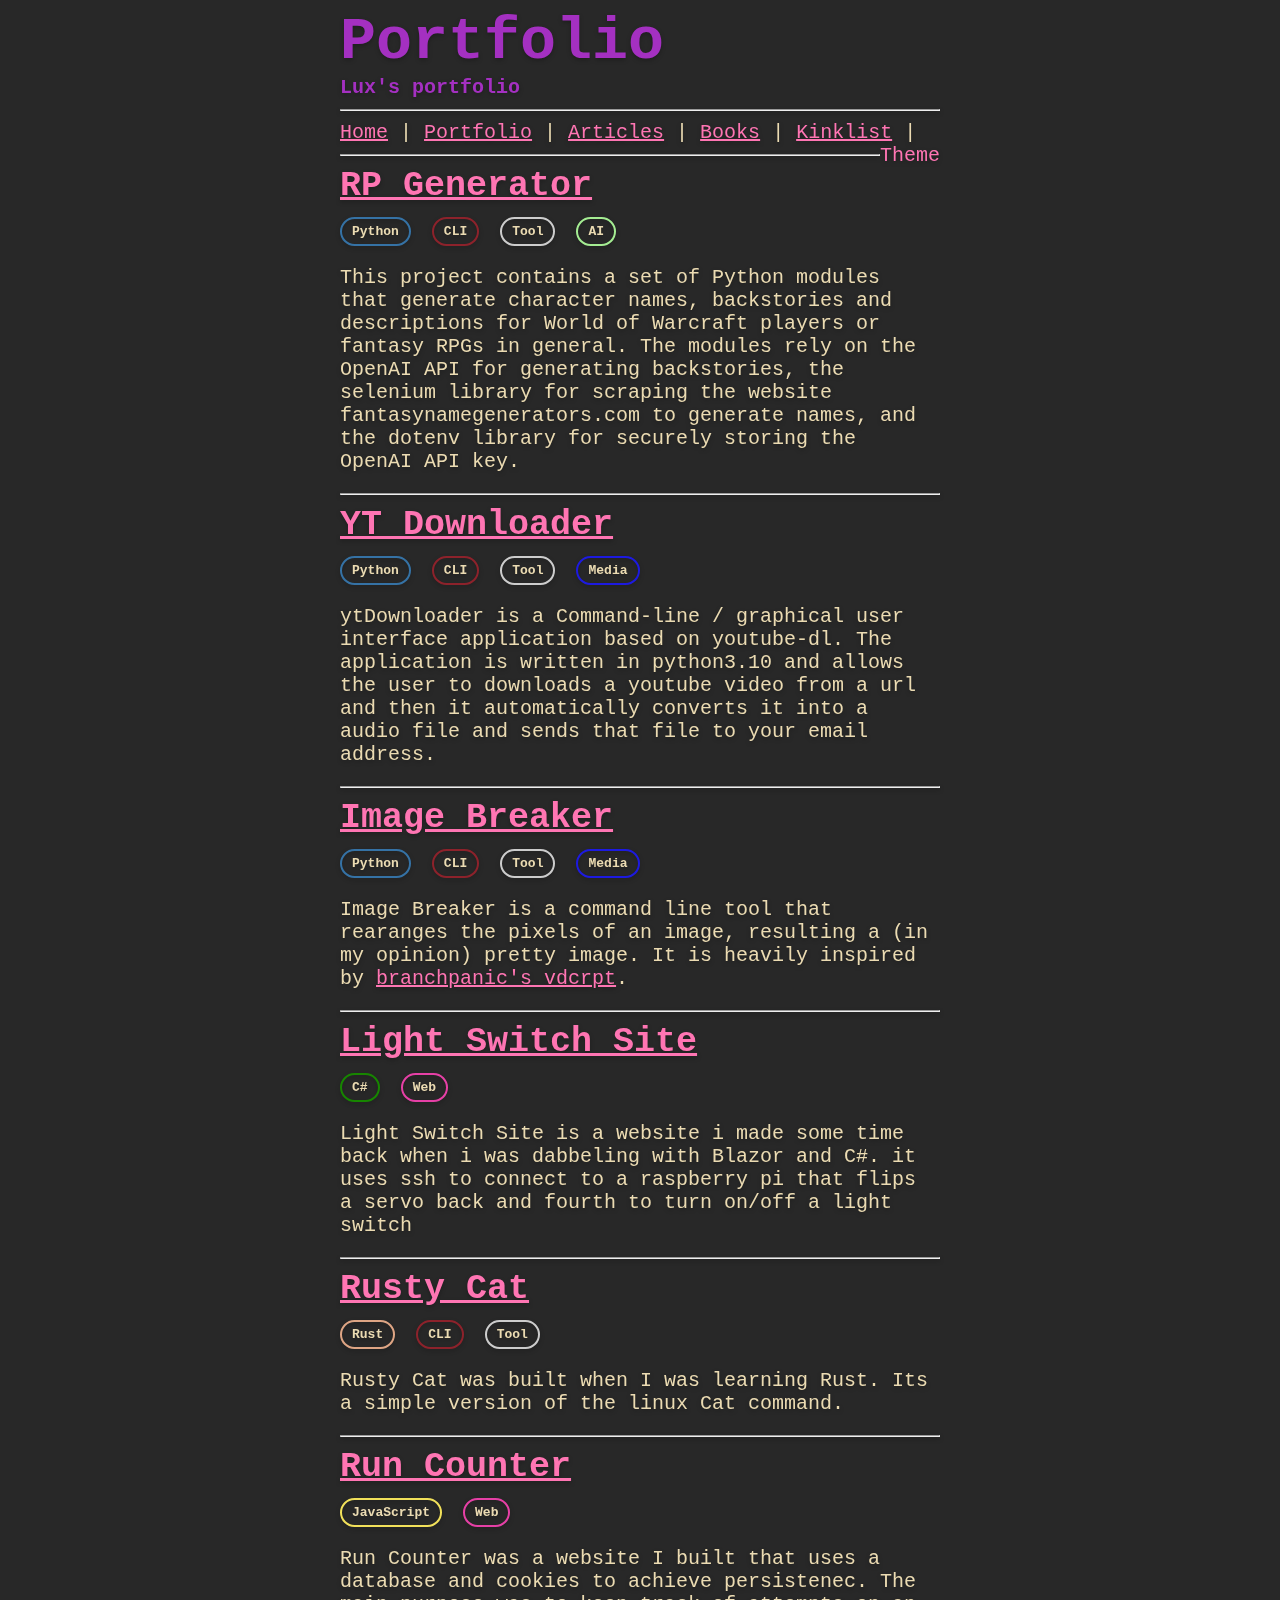
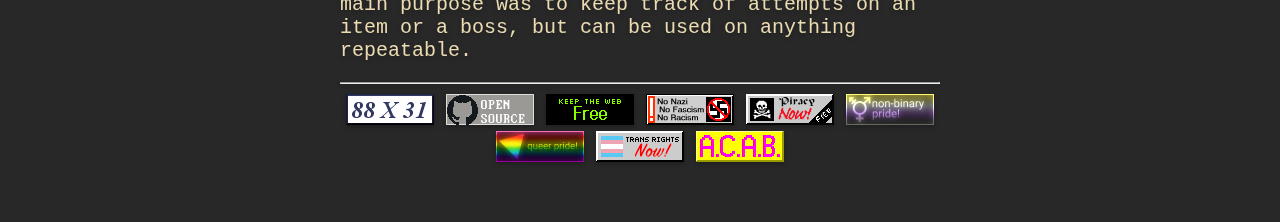
<file: public/portfolio.html>
<!DOCTYPE html>
<html lang="en">
    <head>
        <meta charset="UTF-8" />
        <meta http-equiv="X-UA-Compatible" content="IE=edge" />
        <meta name="viewport" content="width=device-width, initial-scale=1.0" />
        <link rel="stylesheet" href="style.css" />
        <link rel="icon" type="image/x-icon" href="imgs/favicon.ico" />
        <script src="javascript/index.js"></script>
        <title>Portfolio :3</title>
    </head>
    <body onload="themeChecker();">
        <section class="section">
            <div class="container">
                <div id="top-bit">
                    <h1 class="title purple">Portfolio</h1>
                    <h3 class="sub-title purple">Lux's portfolio</h3>
                </div>
                <div class="navbar">
                    <hr />
                    <a href="index.html">Home</a> |
                    <a href="portfolio.html">Portfolio</a> |
                    <a href="articles.html">Articles</a> |
                    <a href="books.html">Books</a> |
                    <a href="kinklist.html">Kinklist</a> |
                    <a class="lightswitch" onclick="toggleTheme()">Theme</a>
                    <hr />
                </div>
                <div id="middle-bit">
                    <div>
                        <h2 class="repo-title">
                            <a href="https://github.com/Tr4shL0rd/rp_generator">
                                RP Generator
                            </a>
                            <br />
                            <p class="tag python">Python</p>
                            <p class="tag cli">CLI</p>
                            <p class="tag tool">Tool</p>
                            <p class="tag ai">AI</p>
                        </h2>
                        <p class="repo-desc">
                            This project contains a set of Python modules that
                            generate character names, backstories and
                            descriptions for World of Warcraft players or
                            fantasy RPGs in general. The modules rely on the
                            OpenAI API for generating backstories, the selenium
                            library for scraping the website
                            fantasynamegenerators.com to generate names, and the
                            dotenv library for securely storing the OpenAI API
                            key.
                        </p>
                    </div>

                    <hr />

                    <div>
                        <h2 class="repo-title">
                            <a href="https://github.com/Tr4shL0rd/ytDownloader">
                                YT Downloader
                            </a>
                            <br />
                            <p class="tag python">Python</p>
                            <p class="tag cli">CLI</p>
                            <p class="tag tool">Tool</p>
                            <p class="tag media">Media</p>
                        </h2>
                        <p class="repo-desc">
                            ytDownloader is a Command-line / graphical user
                            interface application based on youtube-dl. The
                            application is written in python3.10 and allows the
                            user to downloads a youtube video from a url and
                            then it automatically converts it into a audio file
                            and sends that file to your email address.
                        </p>
                    </div>

                    <hr />

                    <div>
                        <h2 class="repo-title">
                            <a
                                href="https://github.com/Tr4shL0rd/image_breaker"
                            >
                                Image Breaker
                            </a>
                            <br />
                            <p class="tag python">Python</p>
                            <p class="tag cli">CLI</p>
                            <p class="tag tool">Tool</p>
                            <p class="tag media">Media</p>
                        </h2>
                        <p class="repo-desc">
                            Image Breaker is a command line tool that rearanges
                            the pixels of an image, resulting a (in my opinion)
                            pretty image. It is heavily inspired by
                            <a href="https://github.com/branchpanic/vdcrpt"
                                >branchpanic's vdcrpt</a
                            >.
                        </p>
                    </div>

                    <hr />

                    <div>
                        <h2 class="repo-title">
                            <a
                                href="https://github.com/Tr4shL0rd/LightSwitchSite"
                            >
                                Light Switch Site
                            </a>
                            <br />
                            <p class="tag csharp">C#</p>
                            <p class="tag web">Web</p>
                        </h2>
                        <p class="repo-desc">
                            Light Switch Site is a website i made some time back
                            when i was dabbeling with Blazor and C#. it uses ssh
                            to connect to a raspberry pi that flips a servo back
                            and fourth to turn on/off a light switch
                        </p>
                    </div>

                    <hr />

                    <div>
                        <h2 class="repo-title">
                            <a href="https://github.com/Tr4shL0rd/rusty_cat">
                                Rusty Cat
                            </a>
                            <br />
                            <p class="tag rust">Rust</p>
                            <p class="tag cli">CLI</p>
                            <p class="tag tool">Tool</p>
                        </h2>
                        <p class="repo-desc">
                            Rusty Cat was built when I was learning Rust. Its a
                            simple version of the linux Cat command.
                        </p>
                    </div>

                    <hr />

                    <div>
                        <h2 class="repo-title">
                            <a href="https://github.com/Tr4shL0rd/run-counter">
                                Run Counter
                            </a>
                            <br />
                            <p class="tag javascript">JavaScript</p>
                            <p class="tag web">Web</p>
                        </h2>
                        <p class="repo-desc">
                            Run Counter was a website I built that uses a
                            database and cookies to achieve persistenec. The
                            main purpose was to keep track of attempts on an
                            item or a boss, but can be used on anything
                            repeatable.
                        </p>
                    </div>
                </div>
                <hr />
                <div id="bottom-bit"></div>
                <center>
                    <a href="https://cyber.dabamos.de/88x31/index.html"
                        ><img
                            src="badges/88x31.gif"
                            alt="badges"
                            title="badges"
                    /></a>
                    <a href="https://github.com/Tr4shL0rd/silly_site"
                        ><img
                            src="badges/open_source_88x31.png"
                            alt="source code"
                            title="source code"
                    /></a>
                    <a href="https://yesterweb.org/no-to-web3/"
                        ><img
                            src="badges/saynotoweb3_88x31.gif"
                            alt="no to Web3"
                            title="Say NO to WEB3"
                    /></a>
                    <img
                        src="badges/antinazi_88x31.gif"
                        alt="antinazi"
                        title="nazies are cringe"
                    />
                    <img
                        src="badges/piracy_88x31.gif"
                        alt="piracy now"
                        title="piracy is poggies and you should do it"
                    />
                    <img
                        src="badges/nonbinary_88x31.png"
                        alt="non-binary pride"
                        title="non-binary blob"
                    />
                    <img
                        src="badges/queer_88x31.png"
                        alt="queer pride"
                        title="im queeeer as fuck"
                    />
                    <img
                        src="badges/transRightsNow_88x31.png"
                        alt="TRANS RIGHTS!"
                        title="TRANS RIGHTS!"
                    />
                    <img
                        src="badges/acab_88x31.gif"
                        alt="acab"
                        title="fuck the cops"
                    />
                </center>
            </div>
        </section>
    </body>
</html>
</file>
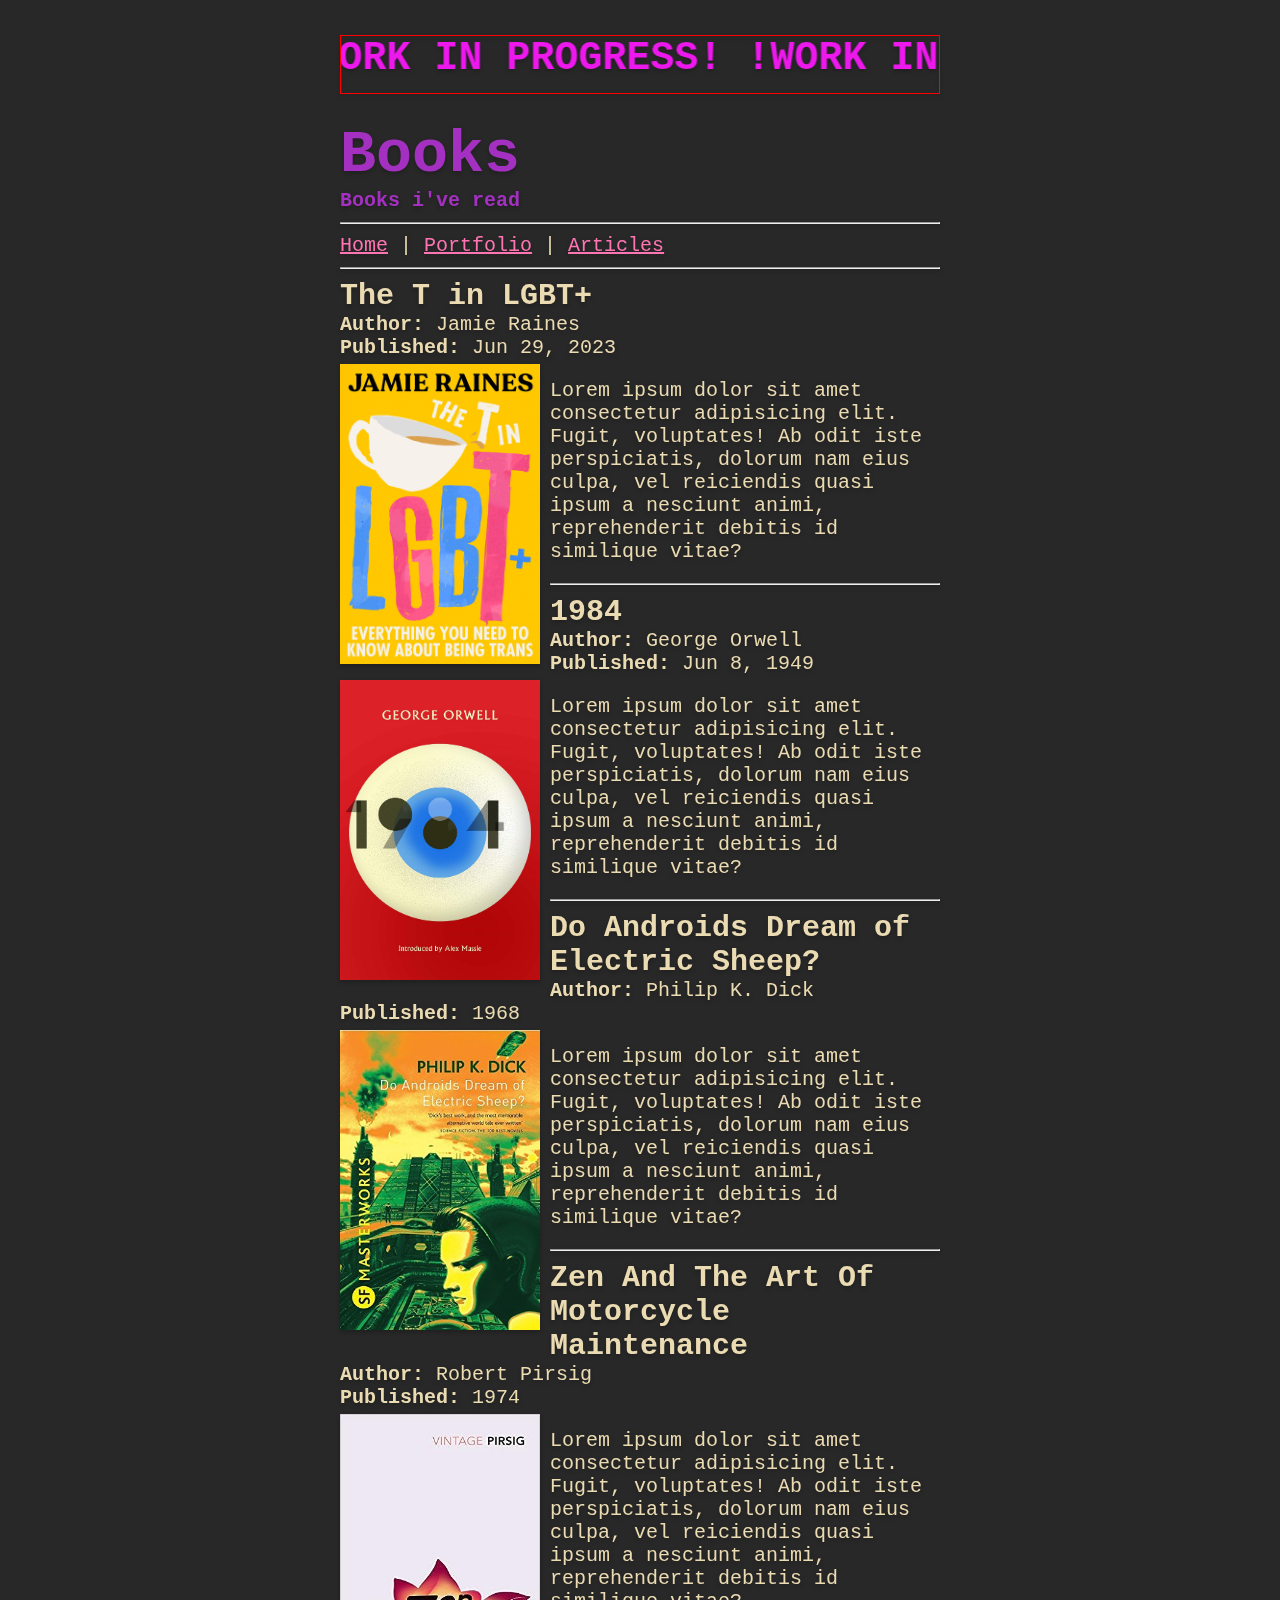
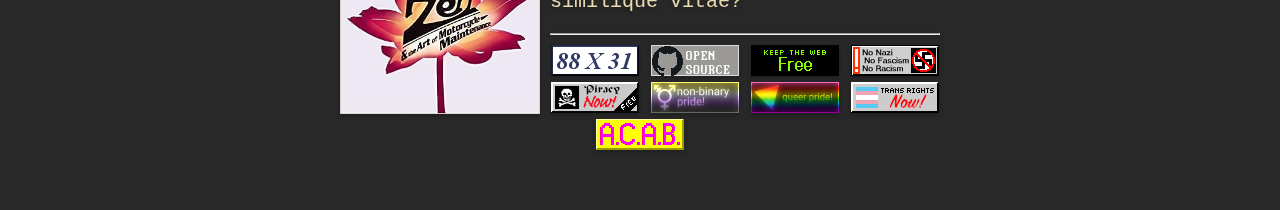
<file: public/WIPbooks.html>
<!DOCTYPE html>
<html lang="en">
    <head>
        <meta charset="UTF-8" />
        <meta http-equiv="X-UA-Compatible" content="IE=edge" />
        <meta name="viewport" content="width=device-width, initial-scale=1.0" />
        <link rel="stylesheet" href="style.css" />
        <title>Books [!WIP!] :3</title>
    </head>
    <body>
        <section class="section">
            <div class="container">
                <h1 class="DEBUG">
                    <marquee behavior="alternate"
                        >!WORK IN PROGRESS! !WORK IN PROGRESS!</marquee
                    >
                </h1>
                <div id="top-bit">
                    <h1 class="title purple">Books</h1>
                    <h3 class="sub-title purple">Books i've read</h3>
                </div>
                <div class="navbar">
                    <hr />
                    <a href="index.html">Home</a> |
                    <a href="portfolio.html">Portfolio</a> |
                    <a href="articles.html">Articles</a>
                    <hr />
                </div>
                <div id="middle-bit">
                    <div>
                        <h2 class="article-title">The T in LGBT+</h2>
                        <p class="book-author"><b>Author:</b> Jamie Raines</p>
                        <p class="book-published">
                            <b>Published:</b> Jun 29, 2023
                        </p>

                        <div>
                            <img
                                class="book-cover"
                                src="imgs/books/the_t_in_lgbt.jpg"
                            />
                        </div>
                        <p class="article-desc">
                            Lorem ipsum dolor sit amet consectetur adipisicing
                            elit. Fugit, voluptates! Ab odit iste perspiciatis,
                            dolorum nam eius culpa, vel reiciendis quasi ipsum a
                            nesciunt animi, reprehenderit debitis id similique
                            vitae?
                        </p>
                    </div>

                    <hr />

                    <div>
                        <h2 class="article-title">1984</h2>
                        <p class="book-author"><b>Author:</b> George Orwell</p>
                        <p class="book-published">
                            <b>Published:</b> Jun 8, 1949
                        </p>
                        <div>
                            <img
                                class="book-cover"
                                src="imgs/books/1984.jpg"
                            />
                        </div>
                        <p class="article-desc">
                            Lorem ipsum dolor sit amet consectetur adipisicing
                            elit. Fugit, voluptates! Ab odit iste perspiciatis,
                            dolorum nam eius culpa, vel reiciendis quasi ipsum a
                            nesciunt animi, reprehenderit debitis id similique
                            vitae?
                        </p>
                    </div>

                    <hr />

                    <div>
                        <h2 class="article-title">
                            Do Androids Dream of Electric Sheep?
                        </h2>
                        <p class="book-author"><b>Author:</b> Philip K. Dick</p>
                        <p class="book-published"><b>Published:</b> 1968</p>
                        <div>
                            <img
                                class="book-cover"
                                src="imgs/books/do_androids_dream_of_electric_sheep.jpg"
                            />
                        </div>
                        <p class="article-desc">
                            Lorem ipsum dolor sit amet consectetur adipisicing
                            elit. Fugit, voluptates! Ab odit iste perspiciatis,
                            dolorum nam eius culpa, vel reiciendis quasi ipsum a
                            nesciunt animi, reprehenderit debitis id similique
                            vitae?
                        </p>
                    </div>
                </div>

                <hr />

                <div>
                    <h2 class="article-title">
                        Zen And The Art Of Motorcycle Maintenance
                    </h2>
                    <p class="book-author"><b>Author:</b> Robert Pirsig</p>
                    <p class="book-published"><b>Published:</b> 1974</p>
                    <div>
                        <img
                            class="book-cover"
                            src="imgs/books/zen_and_the_art_of_motorcycle_maintenance.jpg"
                        />
                    </div>
                    <p class="article-desc">
                        Lorem ipsum dolor sit amet consectetur adipisicing elit.
                        Fugit, voluptates! Ab odit iste perspiciatis, dolorum
                        nam eius culpa, vel reiciendis quasi ipsum a nesciunt
                        animi, reprehenderit debitis id similique vitae?
                    </p>
                </div>

                <hr />

                <div id="bottom-bit"></div>
                <center>
                    <a href="https://cyber.dabamos.de/88x31/index.html"
                        ><img
                            src="badges/88x31.gif"
                            alt="badges"
                            title="badges"
                    /></a>
                    <a href="https://github.com/Tr4shL0rd/silly_site"
                        ><img
                            src="badges/open_source_88x31.png"
                            alt="source code"
                            title="source code"
                    /></a>
                    <a href="https://yesterweb.org/no-to-web3/"
                        ><img
                            src="badges/saynotoweb3_88x31.gif"
                            alt="no to Web3"
                            title="Say NO to WEB3"
                    /></a>
                    <img
                        src="badges/antinazi_88x31.gif"
                        alt="antinazi"
                        title="nazies are cringe"
                    />
                    <img
                        src="badges/piracy_88x31.gif"
                        alt="piracy now"
                        title="piracy is poggies and you should do it"
                    />
                    <img
                        src="badges/nonbinary_88x31.png"
                        alt="non-binary pride"
                        title="non-binary blob"
                    />
                    <img
                        src="badges/queer_88x31.png"
                        alt="queer pride"
                        title="im queeeer as fuck"
                    />
                    <img
                        src="badges/transRightsNow_88x31.png"
                        alt="TRANS RIGHTS!"
                        title="TRANS RIGHTS!"
                    />
                    <img
                        src="badges/acab_88x31.gif"
                        alt="acab"
                        title="fuck the cops"
                    />
                </center>
            </div>
        </section>
    </body>
</html>
</file>
<file: style.css>
/* 
    from https://pronouns.within.lgbt/
*/
::selection {
    background: #d3869b; /* Selected text color */
}
body {
    background: #282828; /* background color */
    color: #ebdbb2; /* text color*/
}
/*
pre {
    background-color: #3c3836; 
    padding: 1em;
    border: 0;
}
*/
a,
a:active {
    color: #ff75b3; /* unvisted link color */
}
a:visited {
    color: #b16286; /* visted link color */
}

/*
    from https://notnite.com
*/
.section {
    display: flex;
    justify-content: center;
    margin: 0 auto;
}
.container {
    margin: 0;
    width: 30rem;
    overflow-x: auto;
    overflow-wrap: break-word;
    filter: drop-shadow(0px 2px 2px rgba(0, 0, 0, 0.25));
}
.purple {
    color: #a430c1;
}
.title {
    font-size: 3rem;
    margin: 0;
}

html {
    background-color: #282828;
    color: #ebdbb2;
    color-scheme: dark;
    font-family: "Inconsolata", monospace;
    font-size: 1.25rem;
}

/*
    MINE
*/
.alias {
    font-size: 35px;
    margin: 0;
}
.sub-title {
    font-size: 1rem;
    margin: 0;
}

.repo-title {
    font-size: 35px;
}
.repo-tag {
    font-size: 13px;
    display: inline-block;
    padding: 5px 10px;
    /*border: 2px solid #f2f2f2; /* Set the border width and color */
    border-radius: 15px;
    margin: 0;
}

/* TAGS */

.python {
    border: 2px solid #3572A5;
}

.csharp {
    border: 2px solid #178600;
}

.javascript {
    border: 2px solid #f1e05a;
}

.rust {
    border: 2px solid #dea584;
}


.web {
    border: 2px solid #e640a6
}

.cli {
    border: 2px solid #8d222b;
}

.tool {
    border: 2px solid #cccccc;
}

.ai {
    border: 2px solid #a4ec92;
}

.media {
    border: 2px solid #1d1ae0;
}
</file>
<file: public/style.css>
/* 
    from https://pronouns.within.lgbt/
*/
::selection {
    background: #d3869b; /* Selected text color */
}
body {
    background: #282828; /* background color */
    color: #ebdbb2; /* text color*/
}
/*
pre {
    background-color: #3c3836; 
    padding: 1em;
    border: 0;
}
*/
a,
a:active {
    color: #ff75b3; /* unvisted link color */
}
a:visited {
    color: #b16286; /* visted link color */
}

/*
    from https://notnite.com
*/
.section {
    display: flex;
    justify-content: center;
    margin: 0 auto;
}
.container {
    margin: 0;
    width: 30rem;
    overflow-x: auto;
    overflow-wrap: break-word;
    filter: drop-shadow(0px 2px 2px rgba(0, 0, 0, 0.25));
}
.title {
    font-size: 3rem;
    margin: 0;
}

html {
    background-color: #282828;
    color: #ebdbb2;
    font-family: "Inconsolata", monospace;
    font-size: 1.25rem;
}

/*
    MINE
*/

.pronouns {
    /*width: 10px;*/
    display: inline;
}
.left-pronoun {
    margin-right: -10px;
}
.right-pronoun {
    margin-left: -10px;
}
.book-author {
    font-size: 1rem;
    margin: 0;
}
.book-published {
    font-size: 1rem;
    margin: 0;
}
.book-cover {
    width: 200px;
    height: 300px;
    float: left;
    margin-right: 10px;
    margin-top: 5px;
}

.code {
    background-color:#58404e;
    font-size: .9rem;
    padding:2px
}
.lightswitch {
    float: right;
    cursor: pointer;
    -webkit-user-select: none; /* adding this because idunno if -webkit-user-select is different from user-select */
    user-select: none;
}
#inspired {
    font-size: 18px;
}
.purple-link {
    color: #a430c1;
}
.DEBUG {
    border: 1px solid red;
    color: rgb(236, 24, 236) /* TEXT COLOR */
}
.purple {
    color: #a430c1;
}
.alias {
    font-size: 35px;
    margin: 0;
}
.sub-title {
    font-size: 1rem;
    margin: 0px;
}
.sub-title-pronouns {
    font-size: 1rem;
}
.repo-title {
    margin: 0;
    font-size: 35px;
}
.tag {
    font-size: 13px;
    display: inline-block;
    padding: 5px 10px;
    border-radius: 15px;
    margin: 0;
}

.article-title {
    margin: 0;
}
.article-date {
    display: inline-block;
    font-size: 15px;
    margin: 0;
}
.giving_receiving {
    display: inline-block;
    font-size: 15px;
    margin: 0;
    text-decoration: underline;
}

/* TAGS */

/* REPO TAGS */

.python {
    border: 2px solid #3572a5;
}

.csharp {
    border: 2px solid #178600;
}

.javascript {
    border: 2px solid #f1e05a;
}

.rust {
    border: 2px solid #dea584;
}

.c {
    border: 2px solid #e4e693;
}

.web {
    border: 2px solid #e640a6;
}

.cli {
    border: 2px solid #8d222b;
}

.tool {
    border: 2px solid #cccccc;
}

.ai {
    border: 2px solid #a4ec92;
}

.media {
    border: 2px solid #1d1ae0;
}

/* ARTICLE TAGS */

.security {
    border: 2px solid #0e96cc;
}

.infosec {
    border: 2px solid #32ff5e;
}

.analysis {
    border: 2px solid #edff4b;
}

.gaming {
    border: 2px solid #cc0e57;
}

.programming {
    border: 2px solid #0e1bcc;
}
/* sources */

.creator {
    border: 2px solid #c300ff;
}
</file>
